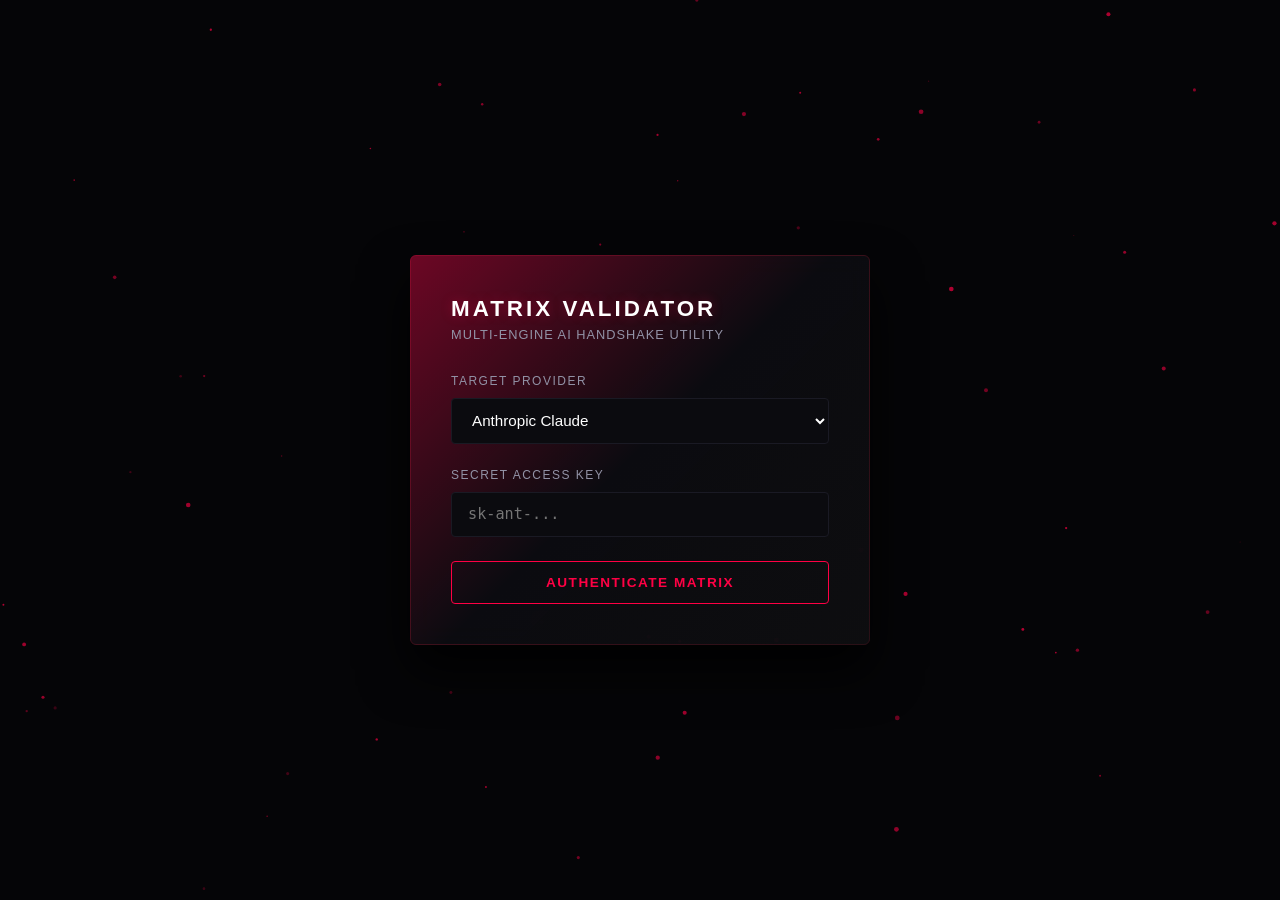
<file: index.html>
<!DOCTYPE html>
<html lang="en">
<head>
    <meta charset="UTF-8">
    <meta name="viewport" content="width=device-width, initial-scale=1.0">
    <title>API Handshake Matrix</title>
    <link rel="stylesheet" href="style.css">
</head>
<body>

    <canvas id="particleCanvas"></canvas>

    <div class="container">
        <h1>Matrix Validator</h1>
        <p class="subtitle">Multi-Engine AI Handshake Utility</p>
        
        <div class="input-group">
            <label for="providerSelect">Target Provider</label>
            <select id="providerSelect" onchange="updatePlaceholder()">
                <option value="anthropic">Anthropic Claude</option>
                <option value="openai">OpenAI GPT</option>
                <option value="gemini">Google Gemini</option>
            </select>
        </div>

        <div class="input-group">
            <label for="apiKey">Secret Access Key</label>
            <input type="password" id="apiKey" placeholder="sk-ant-...">
        </div>

        <button id="checkBtn" onclick="validateKey()">Authenticate Matrix</button>

        <div id="status" class="status-display"></div>
    </div>

    <script src="script.js"></script>
</body>
</html>
</file>
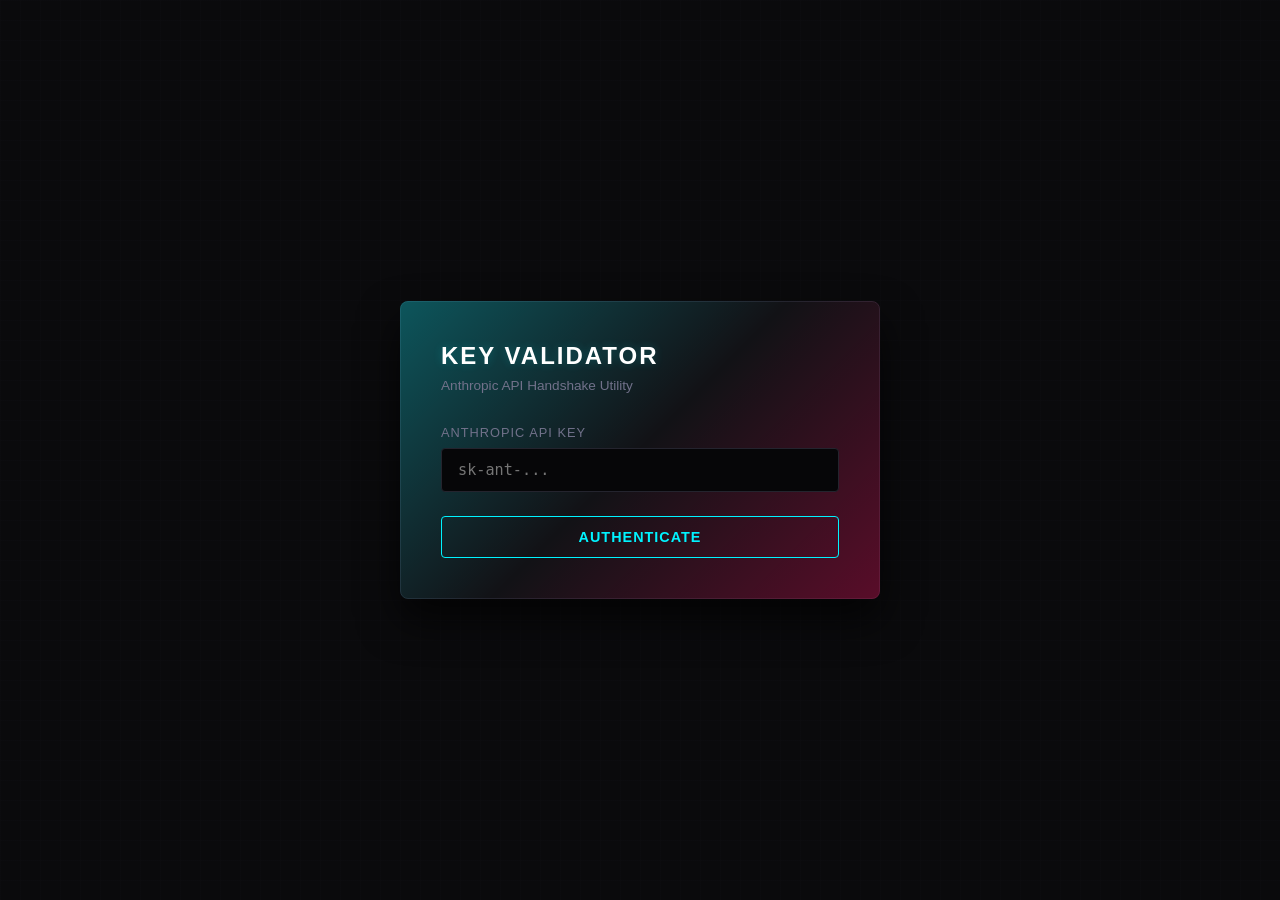
<file: api.html>
<!DOCTYPE html>
<html lang="en">
<head>
    <meta charset="UTF-8">
    <meta name="viewport" content="width=device-width, initial-scale=1.0">
    <title>Void / Key Validator</title>
    <style>
        :root {
            --bg-color: #0a0a0c;
            --panel-bg: #121216;
            --border-color: #24242e;
            --text-primary: #e2e2e9;
            --text-secondary: #71718a;
            --accent-cyan: #00f3ff;
            --accent-red: #ff0055;
            --accent-green: #00ff66;
        }

        * {
            box-sizing: border-box;
            margin: 0;
            padding: 0;
            font-family: 'Segoe UI', Tahoma, Geneva, Verdana, sans-serif;
        }

        body {
            background-color: var(--bg-color);
            color: var(--text-primary);
            display: flex;
            justify-content: center;
            align-items: center;
            min-height: 100vh;
            overflow: hidden;
            position: relative;
        }

        /* Subtle Cyberpunk Grid Background Overlay */
        body::before {
            content: '';
            position: absolute;
            top: 0; left: 0; right: 0; bottom: 0;
            background: linear-gradient(rgba(18, 18, 22, 0.2) 1px, transparent 1px),
                        linear-gradient(90deg, rgba(18, 18, 22, 0.2) 1px, transparent 1px);
            background-size: 20px 20px;
            z-index: 1;
            pointer-events: none;
        }

        .container {
            background: var(--panel-bg);
            border: 1px solid var(--border-color);
            padding: 2.5rem;
            border-radius: 8px;
            width: 100%;
            max-width: 480px;
            box-shadow: 0 20px 40px rgba(0, 0, 0, 0.7);
            z-index: 2;
            position: relative;
        }

        .container::after {
            content: '';
            position: absolute;
            top: -1px; left: -1px; right: -1px; bottom: -1px;
            border-radius: 8px;
            background: linear-gradient(135deg, var(--accent-cyan), transparent, var(--accent-red));
            z-index: -1;
            opacity: 0.3;
            pointer-events: none;
        }

        h1 {
            font-size: 1.5rem;
            font-weight: 600;
            letter-spacing: 2px;
            text-transform: uppercase;
            margin-bottom: 0.5rem;
            color: #fff;
            text-shadow: 0 0 10px rgba(0, 243, 255, 0.2);
        }

        p.subtitle {
            font-size: 0.85rem;
            color: var(--text-secondary);
            margin-bottom: 2rem;
        }

        .input-group {
            margin-bottom: 1.5rem;
        }

        label {
            display: block;
            font-size: 0.8rem;
            text-transform: uppercase;
            letter-spacing: 1px;
            color: var(--text-secondary);
            margin-bottom: 0.5rem;
        }

        input[type="password"] {
            width: 100%;
            padding: 0.75rem 1rem;
            background: #060608;
            border: 1px solid var(--border-color);
            border-radius: 4px;
            color: #fff;
            font-family: monospace;
            font-size: 0.95rem;
            transition: all 0.3s ease;
        }

        input[type="password"]:focus {
            outline: none;
            border-color: var(--accent-cyan);
            box-shadow: 0 0 8px rgba(0, 243, 255, 0.25);
        }

        button {
            width: 100%;
            padding: 0.75rem;
            background: transparent;
            border: 1px solid var(--accent-cyan);
            color: var(--accent-cyan);
            font-size: 0.9rem;
            font-weight: 600;
            text-transform: uppercase;
            letter-spacing: 1px;
            border-radius: 4px;
            cursor: pointer;
            transition: all 0.2s ease;
        }

        button:hover {
            background: rgba(0, 243, 255, 0.1);
            box-shadow: 0 0 15px rgba(0, 243, 255, 0.4);
        }

        button:disabled {
            border-color: var(--border-color);
            color: var(--text-secondary);
            cursor: not-allowed;
            background: transparent;
            box-shadow: none;
        }

        .status-display {
            margin-top: 1.5rem;
            padding: 1rem;
            border-radius: 4px;
            font-size: 0.9rem;
            display: none;
            border: 1px solid transparent;
            animation: fadeIn 0.3s ease forwards;
        }

        @keyframes fadeIn {
            from { opacity: 0; transform: translateY(5px); }
            to { opacity: 1; transform: translateY(0); }
        }

        .status-display.success {
            display: block;
            background: rgba(0, 255, 102, 0.04);
            border-color: rgba(0, 255, 102, 0.2);
            color: var(--accent-green);
        }

        .status-display.error {
            display: block;
            background: rgba(255, 0, 85, 0.04);
            border-color: rgba(255, 0, 85, 0.2);
            color: var(--accent-red);
        }

        .status-display.loading {
            display: block;
            background: rgba(0, 243, 255, 0.04);
            border-color: rgba(0, 243, 255, 0.2);
            color: var(--accent-cyan);
        }
    </style>
</head>
<body>

    <div class="container">
        <h1>Key Validator</h1>
        <p class="subtitle">Anthropic API Handshake Utility</p>
        
        <div class="input-group">
            <label for="apiKey">Anthropic API Key</label>
            <input type="password" id="apiKey" placeholder="sk-ant-...">
        </div>

        <button id="checkBtn" onclick="validateKey()">Authenticate</button>

        <div id="status" class="status-display"></div>
    </div>

    <script>
        async function validateKey() {
            const keyInput = document.getElementById('apiKey').value.trim();
            const statusDiv = document.getElementById('status');
            const btn = document.getElementById('checkBtn');

            if (!keyInput) {
                statusDiv.className = "status-display error";
                statusDiv.innerText = "Error: Key field cannot be empty.";
                return;
            }

            // UI Feedback: Loading state
            btn.disabled = true;
            statusDiv.className = "status-display loading";
            statusDiv.innerText = "Establishing handshake with Anthropic...";

            try {
                /*
                  We use a minimal messages payload targeting 'claude-3-haiku' 
                  with max_tokens: 1 to ensure the check is fast, cheap, and precise.
                */
                const response = await fetch('https://api.anthropic.com/v1/messages', {
                    method: 'POST',
                    headers: {
                        'x-api-key': keyInput,
                        'anthropic-version': '2023-06-01',
                        'content-type': 'application/json',
                        'dangerouslyAllowBrowser': 'true' // Explicitly required for client-side evaluation
                    },
                    body: JSON.stringify({
                        model: 'claude-3-haiku-20240307',
                        max_tokens: 1,
                        messages: [{ role: 'user', content: 'Ping' }]
                    })
                });

                const data = await response.json();

                if (response.ok) {
                    statusDiv.className = "status-display success";
                    statusDiv.innerHTML = "<strong>SUCCESS:</strong> Key is active and working.";
                } else {
                    statusDiv.className = "status-display error";
                    // Display the specific error message provided by the API (e.g., invalid key, paused account)
                    statusDiv.innerHTML = `<strong>FAILED:</strong> ${data.error?.message || 'Authentication rejected.'}`;
                }

            } catch (error) {
                statusDiv.className = "status-display error";
                statusDiv.innerHTML = `<strong>CORS / NETWORK ERROR:</strong> Browser blocked the request or internet is down. Ensure CORS handling is configured or test via a local proxy.`;
                console.error(error);
            } finally {
                btn.disabled = false;
            }
        }
    </script>
</body>
</html>
</file>
<file: style.css>
:root {
    --bg-color: #050507;
    --panel-bg: rgba(14, 14, 18, 0.85);
    --border-color: #3a101a;
    --text-primary: #f2f2f7;
    --text-secondary: #9292a6;
    --accent-red: #ff0044;
    --accent-red-glow: rgba(255, 0, 68, 0.3);
    --accent-green: #00ff66;
    --accent-green-glow: rgba(0, 255, 102, 0.2);
    --accent-dim: #1a1a24;
}

* {
    box-sizing: border-box;
    margin: 0;
    padding: 0;
    font-family: 'Segoe UI', Tahoma, Geneva, Verdana, sans-serif;
}

body {
    background-color: var(--bg-color);
    color: var(--text-primary);
    display: flex;
    justify-content: center;
    align-items: center;
    min-height: 100vh;
    overflow: hidden;
    position: relative;
}

#particleCanvas {
    position: absolute;
    top: 0;
    left: 0;
    width: 100%;
    height: 100%;
    z-index: 1;
    pointer-events: none;
}

.container {
    background: var(--panel-bg);
    border: 1px solid var(--border-color);
    padding: 2.5rem;
    border-radius: 6px;
    width: 100%;
    max-width: 460px;
    box-shadow: 0 25px 50px rgba(0, 0, 0, 0.9);
    z-index: 2;
    backdrop-filter: blur(12px);
    position: relative;
}

.container::after {
    content: '';
    position: absolute;
    top: -1px; left: -1px; right: -1px; bottom: -1px;
    border-radius: 6px;
    background: linear-gradient(135deg, var(--accent-red), transparent, #111);
    z-index: -1;
    opacity: 0.4;
    pointer-events: none;
}

h1 {
    font-size: 1.4rem;
    font-weight: 600;
    letter-spacing: 3px;
    text-transform: uppercase;
    margin-bottom: 0.3rem;
    color: #fff;
    text-shadow: 0 0 12px var(--accent-red-glow);
}

p.subtitle {
    font-size: 0.8rem;
    color: var(--text-secondary);
    margin-bottom: 2rem;
    text-transform: uppercase;
    letter-spacing: 1px;
}

.input-group {
    margin-bottom: 1.5rem;
}

label {
    display: block;
    font-size: 0.75rem;
    text-transform: uppercase;
    letter-spacing: 1.5px;
    color: var(--text-secondary);
    margin-bottom: 0.6rem;
}

select, input[type="password"] {
    width: 100%;
    padding: 0.8rem 1rem;
    background: #0b0b0f;
    border: 1px solid var(--accent-dim);
    border-radius: 4px;
    color: #fff;
    font-size: 0.95rem;
    transition: all 0.25s ease;
}

input[type="password"] {
    font-family: monospace;
}

select:focus, input[type="password"]:focus {
    outline: none;
    border-color: var(--accent-red);
    box-shadow: 0 0 10px var(--accent-red-glow);
}

select option {
    background: #0e0e12;
    color: #fff;
}

button {
    width: 100%;
    padding: 0.8rem;
    background: transparent;
    border: 1px solid var(--accent-red);
    color: var(--accent-red);
    font-size: 0.85rem;
    font-weight: 600;
    text-transform: uppercase;
    letter-spacing: 1.5px;
    border-radius: 4px;
    cursor: pointer;
    transition: all 0.2s ease;
}

button:hover {
    background: rgba(255, 0, 68, 0.08);
    box-shadow: 0 0 20px var(--accent-red-glow);
}

button:disabled {
    border-color: var(--accent-dim);
    color: var(--text-secondary);
    cursor: not-allowed;
    background: transparent;
    box-shadow: none;
}

.status-display {
    margin-top: 1.5rem;
    padding: 1rem;
    border-radius: 4px;
    font-size: 0.85rem;
    display: none;
    border: 1px solid transparent;
    animation: fadeIn 0.2s ease forwards;
    line-height: 1.4;
}

@keyframes fadeIn {
    from { opacity: 0; transform: translateY(4px); }
    to { opacity: 1; transform: translateY(0); }
}

.status-display.success {
    display: block;
    background: rgba(0, 255, 102, 0.03);
    border-color: rgba(0, 255, 102, 0.15);
    color: var(--accent-green);
    text-shadow: 0 0 8px var(--accent-green-glow);
}

.status-display.error {
    display: block;
    background: rgba(255, 0, 68, 0.03);
    border-color: rgba(255, 0, 68, 0.15);
    color: var(--accent-red);
    text-shadow: 0 0 8px var(--accent-red-glow);
}

.status-display.loading {
    display: block;
    background: rgba(255, 255, 255, 0.02);
    border-color: var(--accent-dim);
    color: var(--text-primary);
}
</file>
